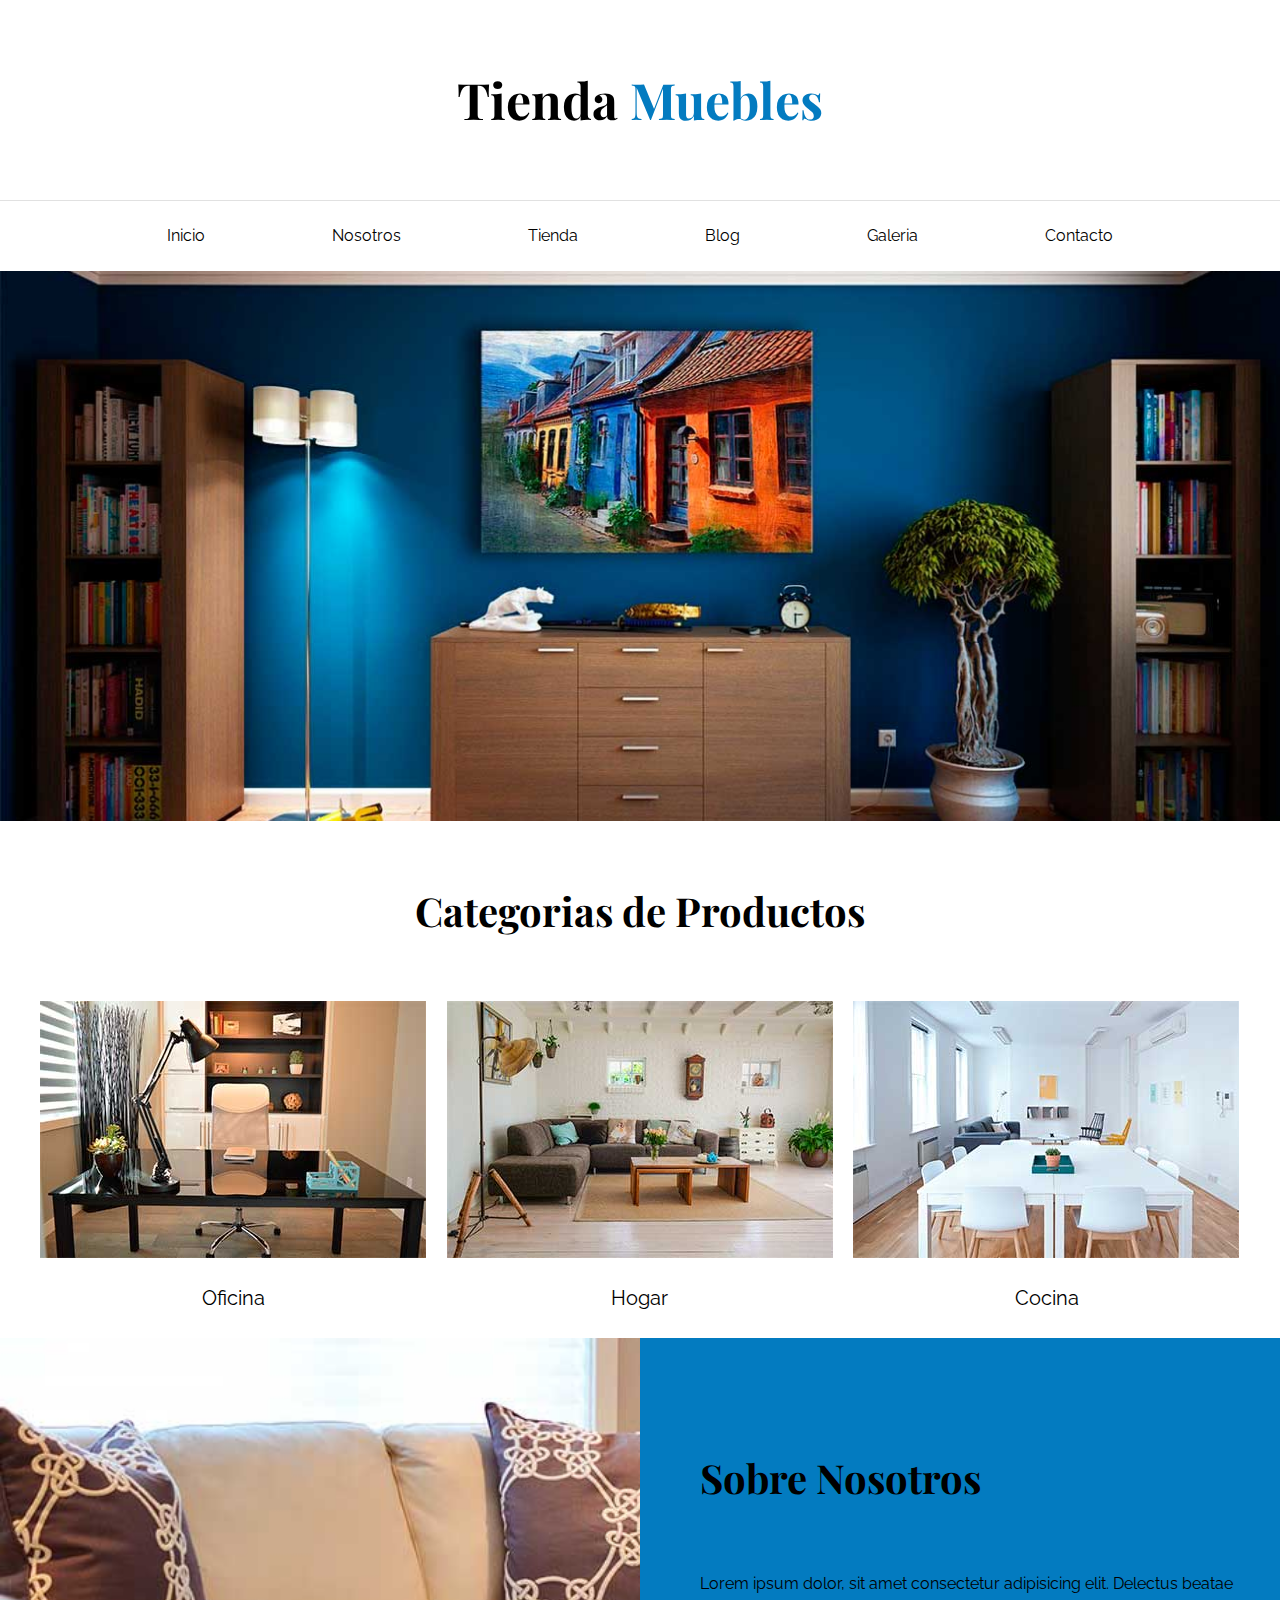
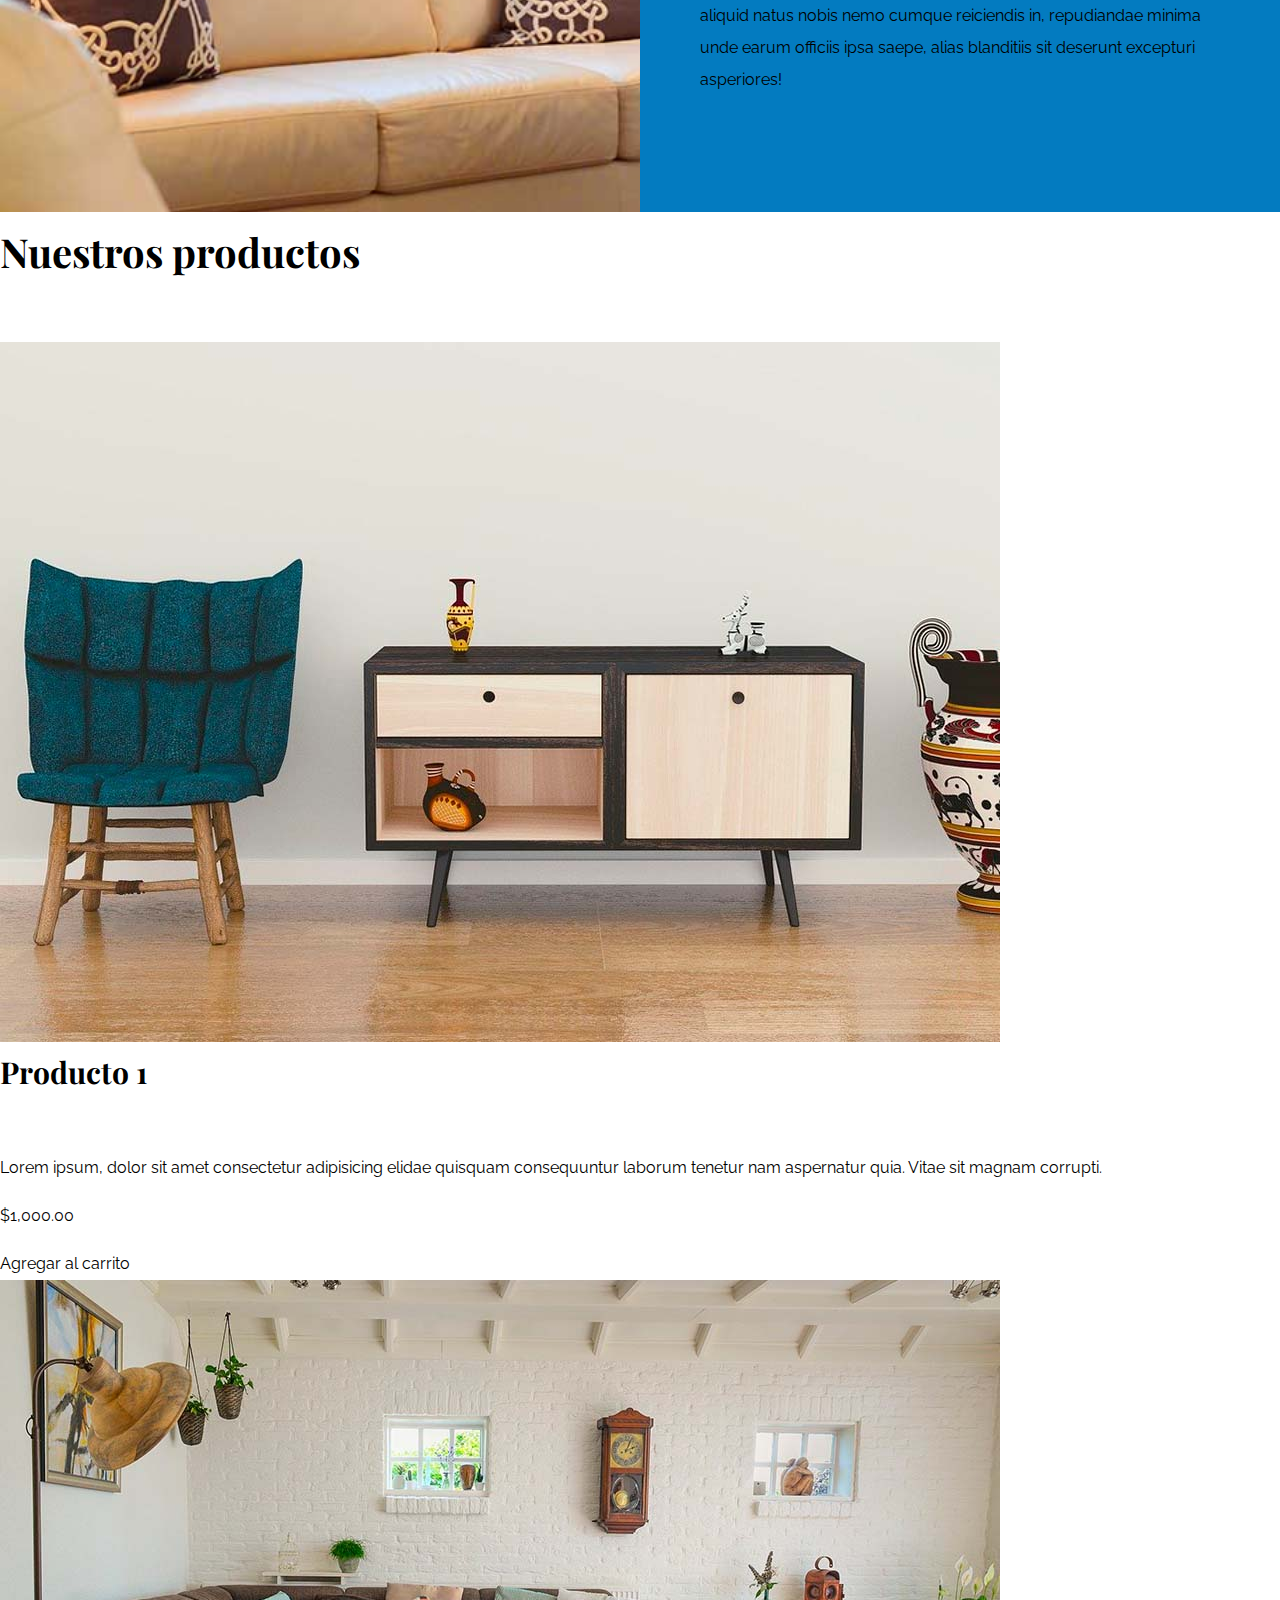
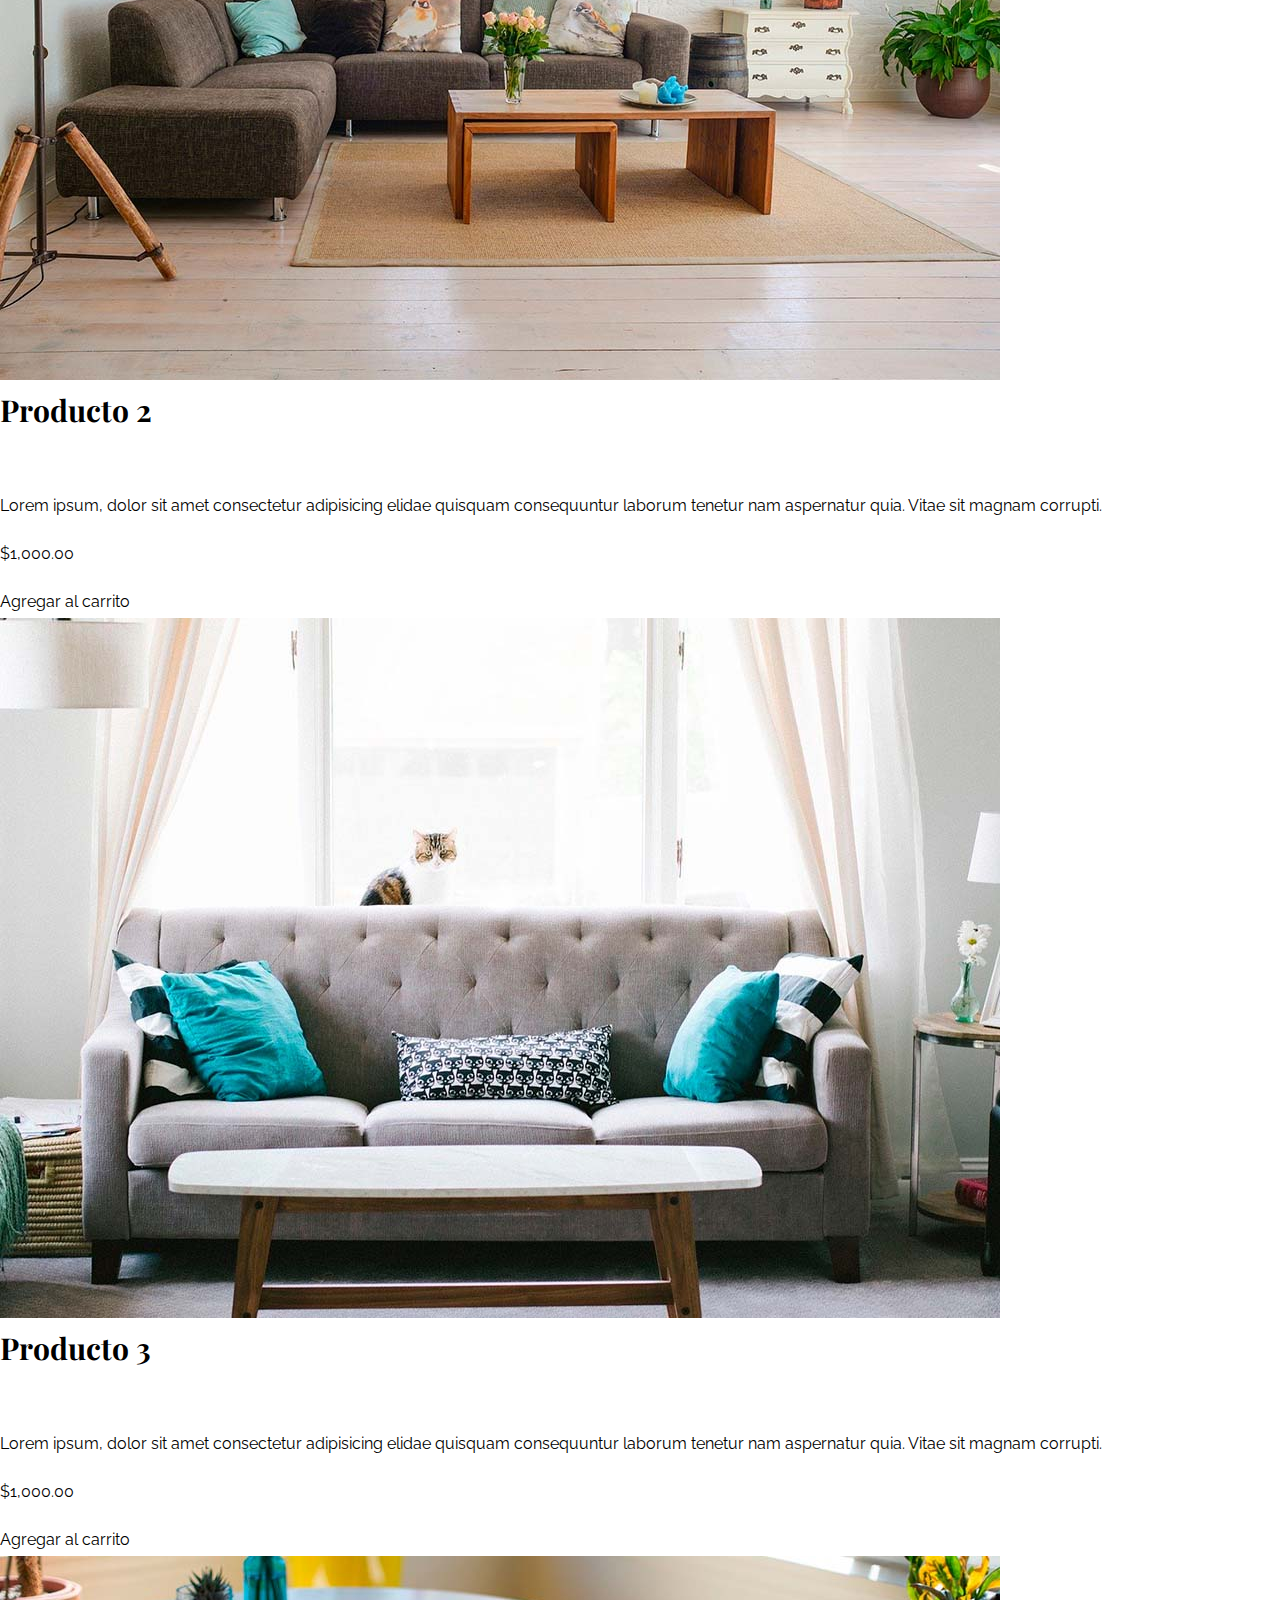
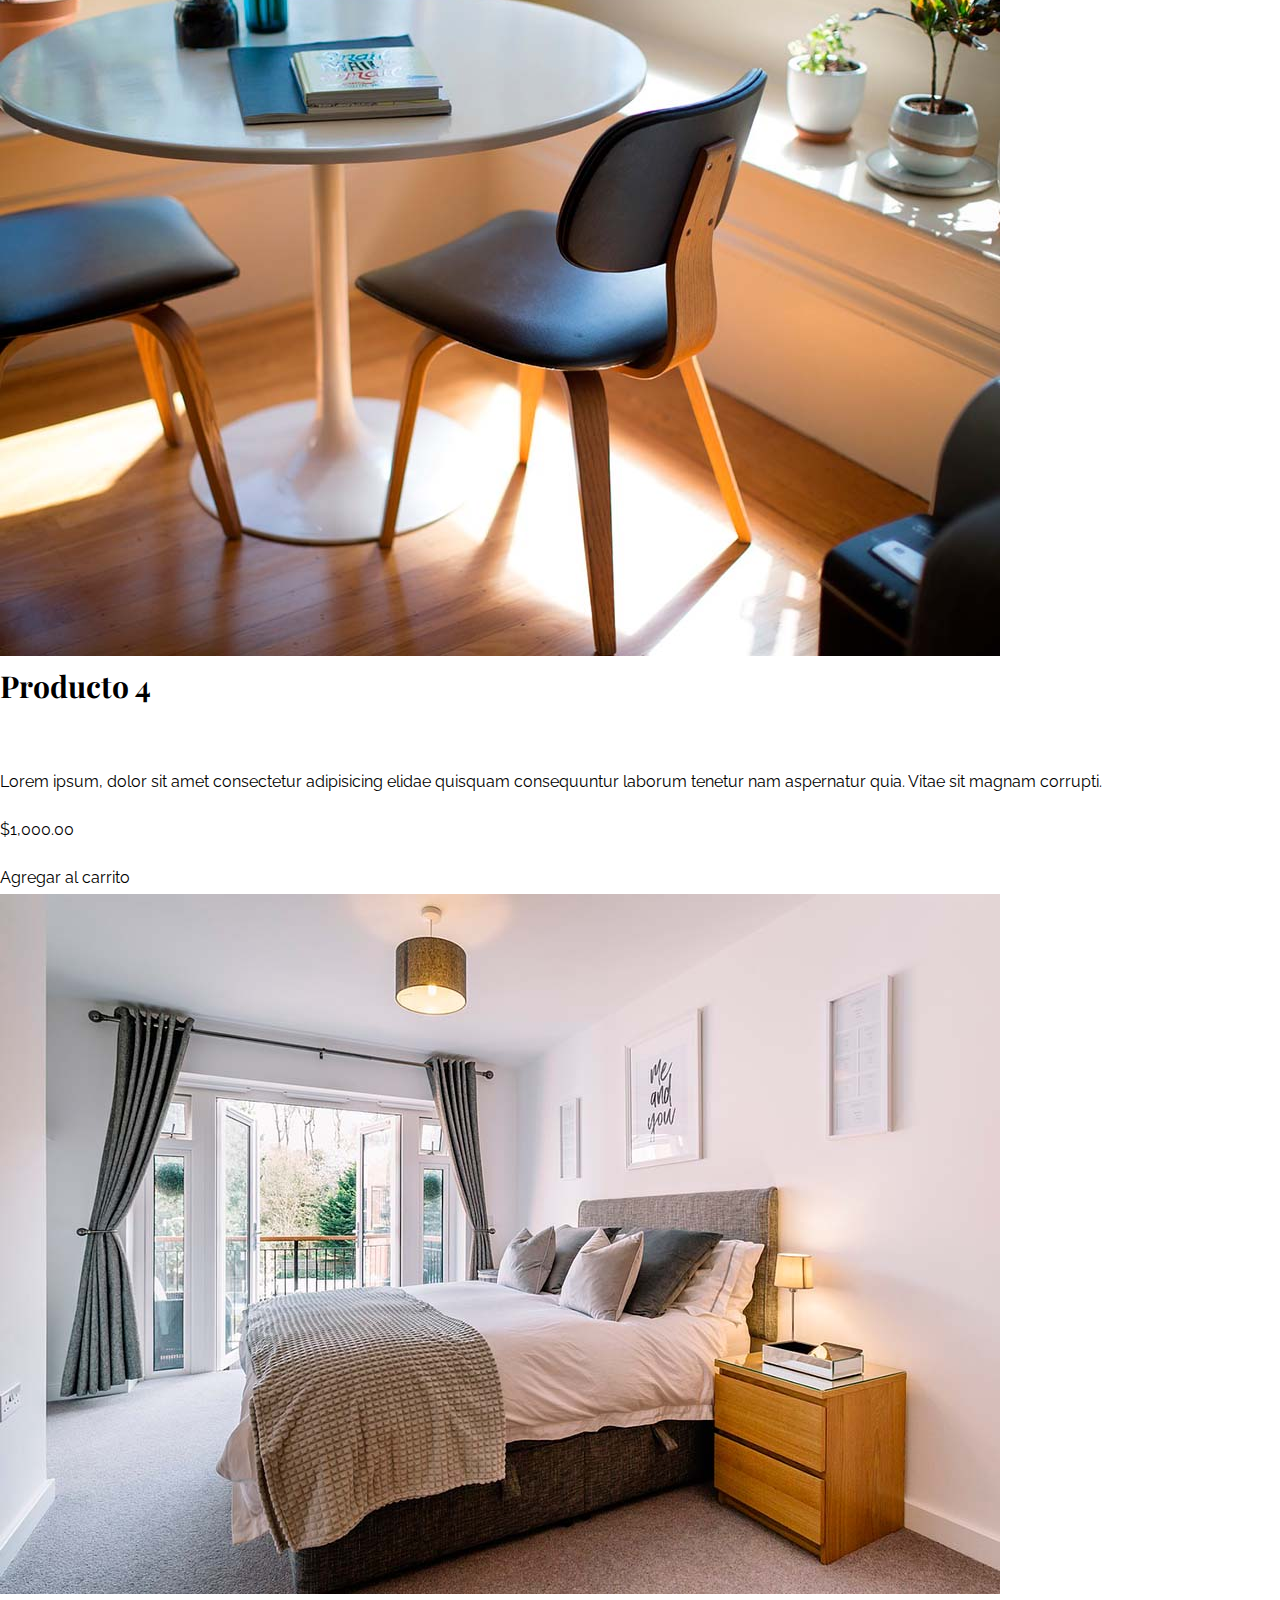
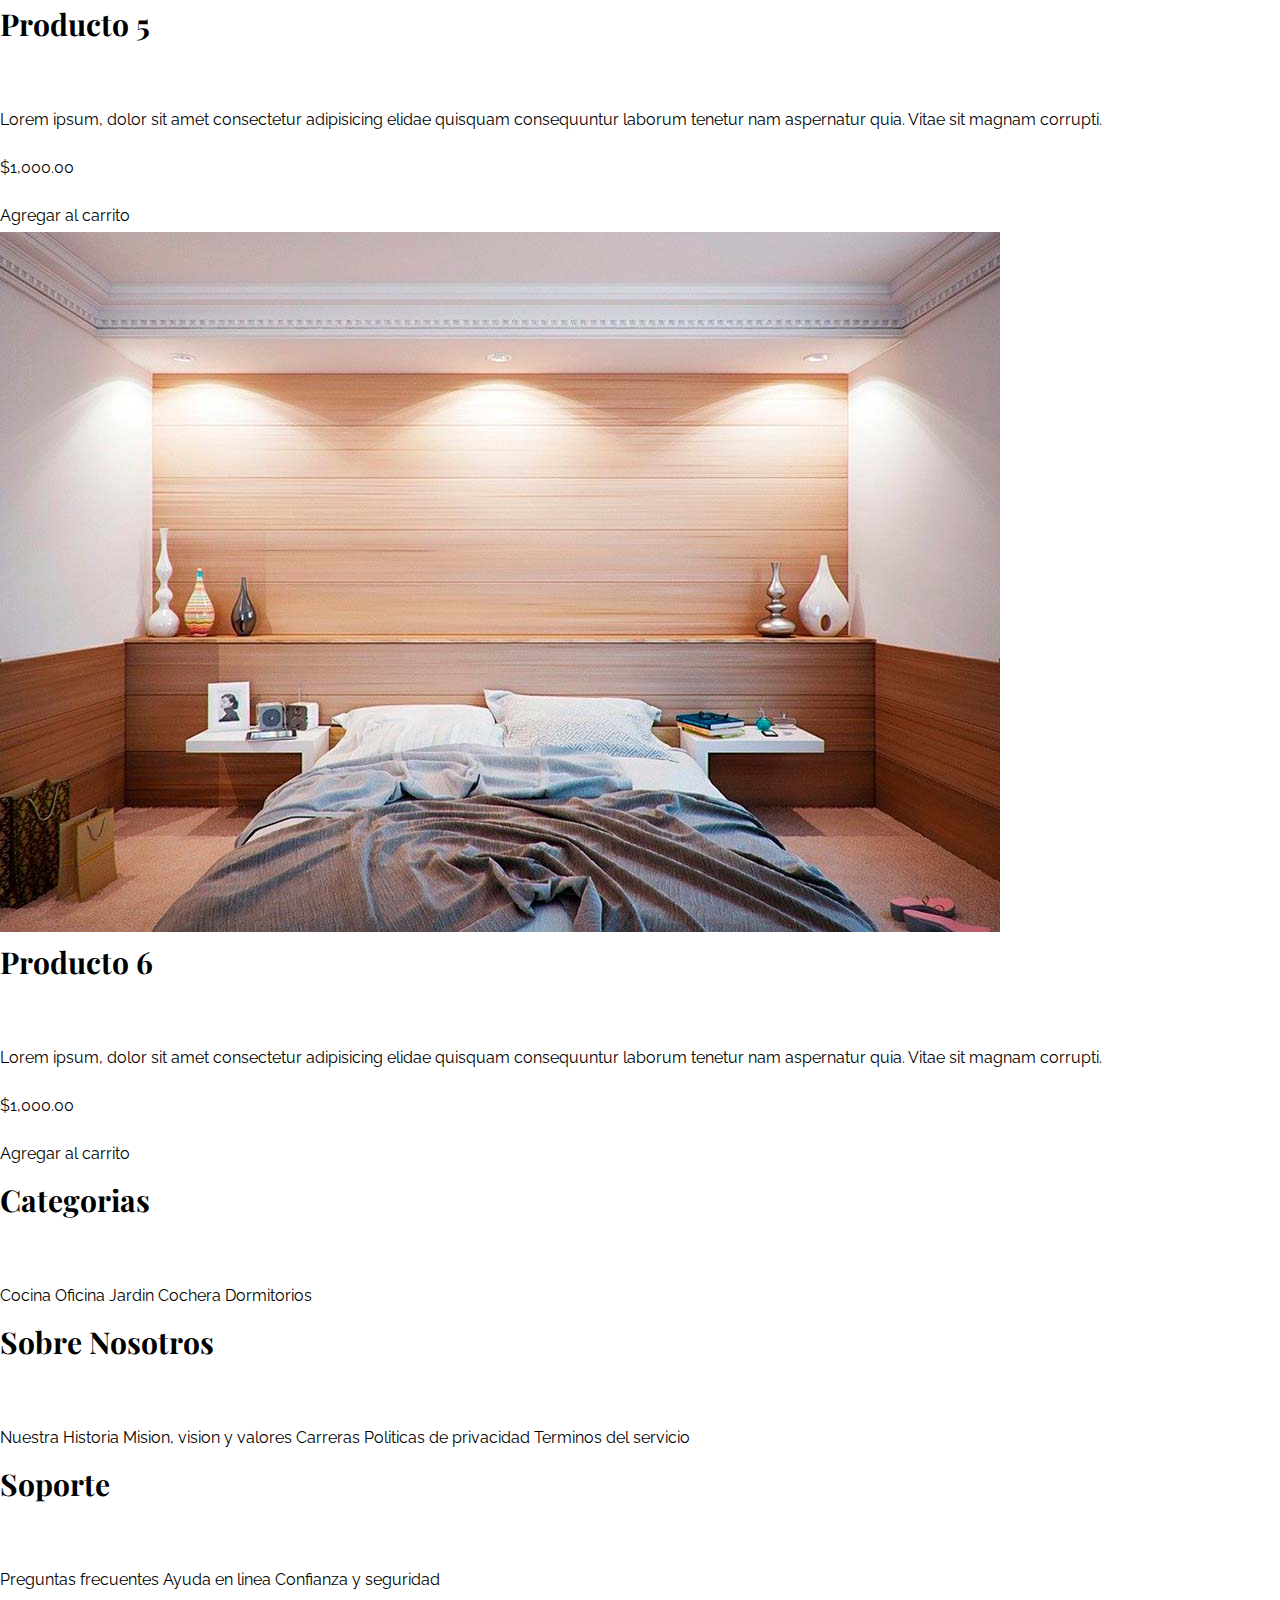
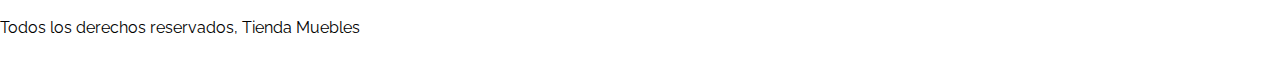
<file: index.html>
<!DOCTYPE html>
<html lang="es">

<head>
  <meta charset="UTF-8">
  <meta http-equiv="X-UA-Compatible" content="IE=edge">
  <meta name="viewport" content="width=device-width, initial-scale=1.0">
  <title>Eccomerce - Home</title>
  <link rel="stylesheet" href="css/normalize.css">
  <link rel="preconnect" href="https://fonts.googleapis.com">
<link rel="preconnect" href="https://fonts.gstatic.com" crossorigin>
<link href="https://fonts.googleapis.com/css2?family=Playfair+Display:wght@700&family=Raleway:wght@400;700;900&display=swap" rel="stylesheet">
  <link rel="stylesheet" href="css/styles.css">

</head>

<body>

  <header>
    <h1 class="nombre-sitio">Tienda <span>Muebles</span></h1>
  </header>

  <div class="contenedor-navegacion">
    <nav class="nav-principal contenedor">
      <a class="enlace" href="index.html">Inicio</a>
      <a href="nosotros.html"> Nosotros</a>
      <a href="tienda.html">Tienda</a>
      <a href="blog.html">Blog</a>
      <a href="galeria.html">Galeria</a>
      <a href="contacto.html">Contacto</a>
    </nav>
  </div>


  <div class="hero"></div>

  <section class="contenedor categorias">
    <h2>Categorias de Productos</h2>
    <div class="listado-categorias">
      <div class="categoria">
        <img src="img/categoria1.jpg" alt="Oficina" />
        <a href="#">Oficina</a>
      </div>
      <div class="categoria">
        <img src="img/categoria2.jpg" alt="Hogar" />
        <a href="#">Hogar</a>
      </div>
      <div class="categoria">
        <img src="img/categoria3.jpg" alt="Cocina">
        <a href="#">Cocina</a>
      </div>
  </div>
  </section>

  <section class="sobre-nosotros">
    <div class="contenedor sobre-nosotros-grid">
    <div class="texto-nosotros"> 
      <h2>Sobre Nosotros</h2>
      <p lang="en">Lorem ipsum dolor, sit amet consectetur adipisicing elit. Delectus beatae aliquid natus nobis nemo
        cumque reiciendis in, repudiandae minima unde earum officiis ipsa saepe, alias blanditiis sit deserunt excepturi
        asperiores!</p>
      </div>
    </div>
  </section>

  <main>
    <h2>Nuestros productos</h2>

    <div>

      <div>
        <img src="img/producto1.jpg" alt="Imagen producto">

        <div>
          <h3>Producto 1</h3>
          <p lang="en">Lorem ipsum, dolor sit amet consectetur adipisicing elidae quisquam consequuntur laborum tenetur
            nam aspernatur quia. Vitae sit magnam corrupti.</p>
          <p>$1,000.00</p>
          <a href="">Agregar al carrito</a>
        </div> <!-- Info producto -->
      </div><!-- Producto -->

      <div>
        <img src="img/producto2.jpg" alt="Imagen producto">

        <div>
          <h3>Producto 2</h3>
          <p lang="en">Lorem ipsum, dolor sit amet consectetur adipisicing elidae quisquam consequuntur laborum tenetur
            nam aspernatur quia. Vitae sit magnam corrupti.</p>
          <p>$1,000.00</p>
          <a href="">Agregar al carrito</a>
        </div> <!-- Info producto -->
      </div><!-- Producto -->

      <div>
        <img src="img/producto3.jpg" alt="Imagen producto">

        <div>
          <h3>Producto 3</h3>
          <p lang="en">Lorem ipsum, dolor sit amet consectetur adipisicing elidae quisquam consequuntur laborum tenetur
            nam aspernatur quia. Vitae sit magnam corrupti.</p>
          <p>$1,000.00</p>
          <a href="">Agregar al carrito</a>
        </div> <!-- Info producto -->
      </div><!-- Producto -->

      <div>
        <img src="img/producto4.jpg" alt="Imagen producto">

        <div>
          <h3>Producto 4</h3>
          <p lang="en">Lorem ipsum, dolor sit amet consectetur adipisicing elidae quisquam consequuntur laborum tenetur
            nam aspernatur quia. Vitae sit magnam corrupti.</p>
          <p>$1,000.00</p>
          <a href="">Agregar al carrito</a>
        </div> <!-- Info producto -->
      </div><!-- Producto -->

      <div>
        <img src="img/producto5.jpg" alt="Imagen producto">

        <div>
          <h3>Producto 5</h3>
          <p lang="en">Lorem ipsum, dolor sit amet consectetur adipisicing elidae quisquam consequuntur laborum tenetur
            nam aspernatur quia. Vitae sit magnam corrupti.</p>
          <p>$1,000.00</p>
          <a href="">Agregar al carrito</a>
        </div> <!-- Info producto -->
      </div><!-- Producto -->

      <div>
        <img src="img/producto6.jpg" alt="Imagen producto">

        <div>
          <h3>Producto 6</h3>
          <p lang="en">Lorem ipsum, dolor sit amet consectetur adipisicing elidae quisquam consequuntur laborum tenetur
            nam aspernatur quia. Vitae sit magnam corrupti.</p>
          <p>$1,000.00</p>
          <a href="">Agregar al carrito</a>
        </div> <!-- Info producto -->
      </div><!-- Producto -->

    </div> <!-- Fin de listado de productos  -->



  </main>



  <footer>

    <div>
      <h3>Categorias</h3>
      <nav>
        <a href="#">Cocina</a>
        <a href="#">Oficina</a>
        <a href="#">Jardin</a>
        <a href="#">Cochera</a>
        <a href="#">Dormitorios</a>
      </nav>
    </div>
    <div>
      <h3>Sobre Nosotros</h3>
      <nav class="navegacion">
        <a href="#">Nuestra Historia</a>
        <a href="#">Mision, vision y valores</a>
        <a href="#">Carreras</a>
        <a href="#">Politicas de privacidad</a>
        <a href="#">Terminos del servicio</a>
      </nav>
    </div>
    <div>
      <h3>Soporte</h3>
      <nav>
        <a href="#">Preguntas frecuentes</a>
        <a href="#">Ayuda en linea</a>
        <a href="#">Confianza y seguridad</a>
      </nav>
    </div>


    <p>Todos los derechos reservados, Tienda Muebles</p>
  </footer>
</body>

</html>
</file>
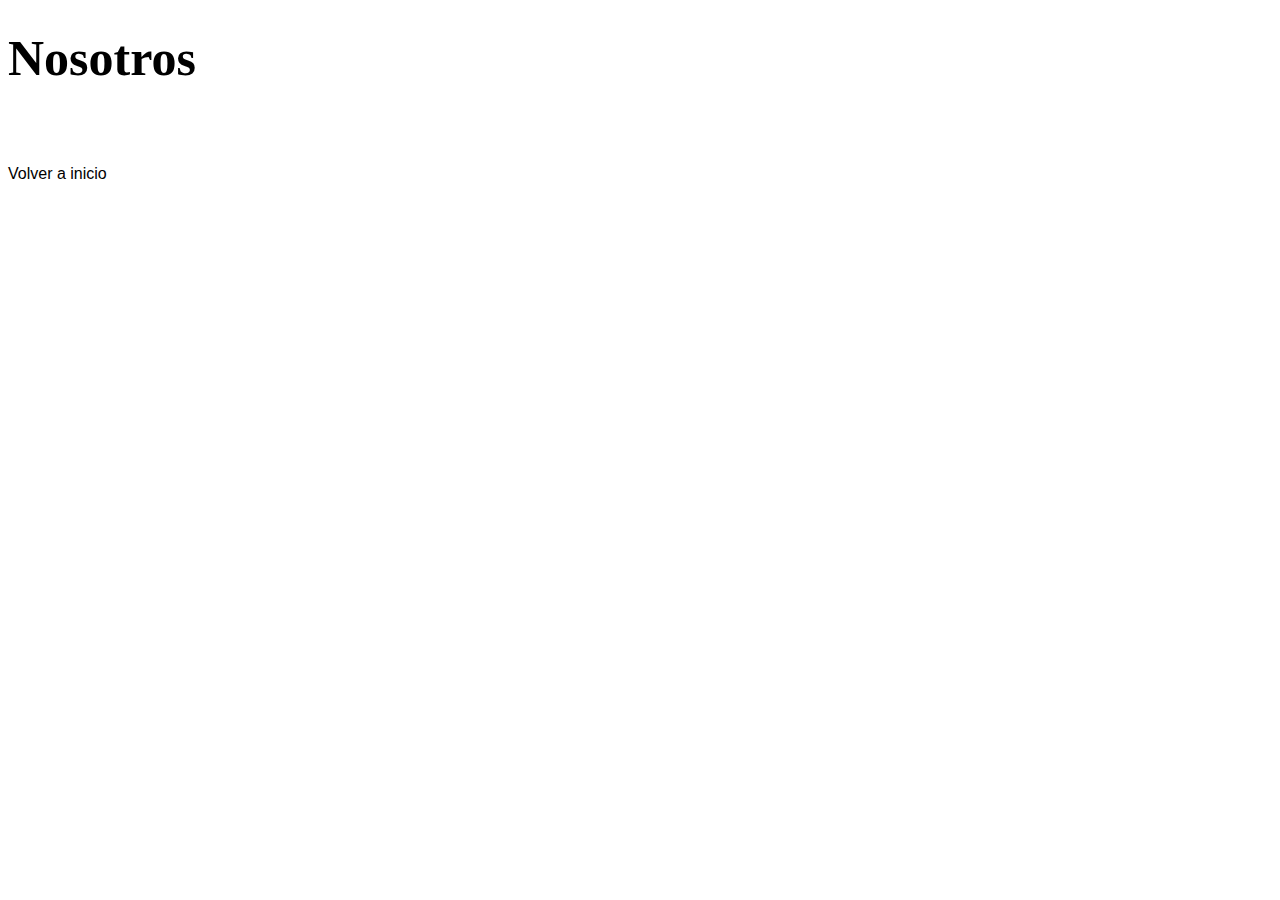
<file: nosotros.html>
<!DOCTYPE html>
<html lang="en">
<head>
  <meta charset="UTF-8">
  <meta http-equiv="X-UA-Compatible" content="IE=edge">
  <meta name="viewport" content="width=device-width, initial-scale=1.0">
  <title>Nosotros</title>
  <link rel="stylesheet" href="css/styles.css">
</head>

<body>
  <h1>Nosotros</h1>
  <a href="index.html"> Volver a inicio</a>
</body>

</html>
</file>
<file: css/styles.css>
html {
  box-sizing: border-box;
  font-size: 62.5%;
  /* !REM = 10px*/
}

*,
*:before,
*:after {
  box-sizing: inherit;
}

body {
  font-family: 'Raleway', sans-serif;
  font-size: 1.6rem;
  line-height: 2;
}

/** Globales **/

h1,
h2,
h3 {
  font-family: 'Playfair Display', serif;
  margin: 0 0 5rem 0;
}

h1 {
  font-size: 5rem;
}

h2 {
  font-size: 4rem;
}

h3 {
  font-size: 3rem;
}

a {
  text-decoration: none;
  color: #000;
}

.contenedor {
  max-width: 120rem;
  margin: 0 auto;
  /*margin-inline: auto; es lo mismo*/
}

img {
  max-width: 100%;
  display: block;
}

/** Header y navegacion **/
.nombre-sitio {
  margin-top: 5rem;
  text-align: center;
}

.nombre-sitio span {
  color: #037bc0;
}

.contenedor-navegacion {
  border-top: .1rem solid #e1e1e1;
}

.nav-principal {
  padding: 2rem 0;
  display: flex;
  justify-content: space-evenly;
  align-items: center;
  height: 70px;
}

.hero {
  background-image: url(../img/principal.jpg);
  background-repeat: no-repeat;
  background-size: cover;
  background-position: center center;
  height: 55rem;
}

/* Categorias*/
.categorias {
  padding-top: 5rem;
}

.categorias h2 {
  text-align: center;
}

.categoria a {
  display: block;
  text-align: center;
  padding: 2rem;
  font-size: 2rem;
}

.categoria a:hover {
  background-color: #037bc0;
  color: #FFF;
  border-bottom-right-radius: 1rem;
}

.listado-categorias {
  display: grid;
  grid-template-columns: repeat(3, 1fr);
  gap: 2rem;
}

/* Sobre Nosotros*/

.sobre-nosotros {
  background-image: linear-gradient(to right, transparent 50%, #037bc0 50%), url(../img/nosotros.jpg);
  background-repeat: no-repeat;
  background-size: 100%, 140rem;
  background-position: left center;
  padding: 10rem 0;
}

.sobre-nosotros-grid {
  /* display: grid;
  grid-template-columns: repeat(2, 1fr);
  column-gap: 9rem;*/
  display: flex;
  justify-content: flex-end;
}

.texto-nosotros {
  /* grid-column: 2/3;*/
  flex-basis: 45%;
}
</file>
